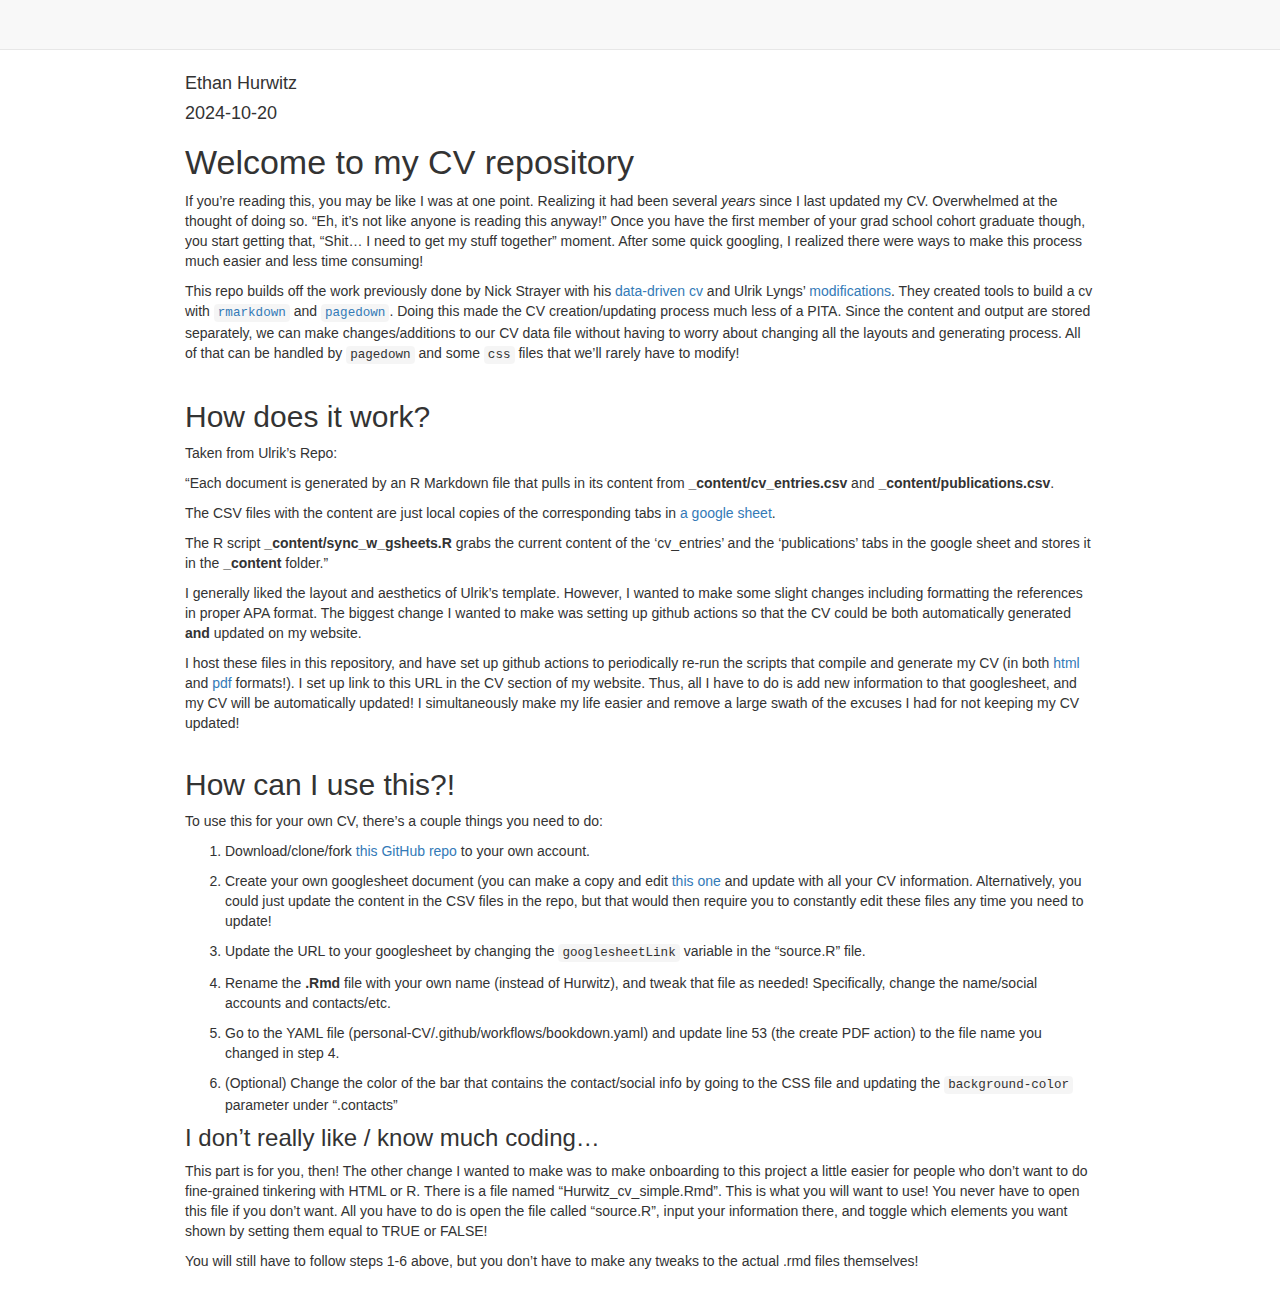
<file: index.html>
<!DOCTYPE html>

<html>

<head>

<meta charset="utf-8" />
<meta name="generator" content="pandoc" />
<meta http-equiv="X-UA-Compatible" content="IE=EDGE" />


<meta name="author" content="Ethan Hurwitz" />

<meta name="date" content="2024-10-20" />

<title>Ethan Hurwitz CV</title>

<script src="site_libs/header-attrs-2.28/header-attrs.js"></script>
<script src="site_libs/jquery-3.6.0/jquery-3.6.0.min.js"></script>
<meta name="viewport" content="width=device-width, initial-scale=1" />
<link href="site_libs/bootstrap-3.3.5/css/bootstrap.min.css" rel="stylesheet" />
<script src="site_libs/bootstrap-3.3.5/js/bootstrap.min.js"></script>
<script src="site_libs/bootstrap-3.3.5/shim/html5shiv.min.js"></script>
<script src="site_libs/bootstrap-3.3.5/shim/respond.min.js"></script>
<style>h1 {font-size: 34px;}
       h1.title {font-size: 38px;}
       h2 {font-size: 30px;}
       h3 {font-size: 24px;}
       h4 {font-size: 18px;}
       h5 {font-size: 16px;}
       h6 {font-size: 12px;}
       code {color: inherit; background-color: rgba(0, 0, 0, 0.04);}
       pre:not([class]) { background-color: white }</style>
<script src="site_libs/navigation-1.1/tabsets.js"></script>
<link href="site_libs/highlightjs-9.12.0/default.css" rel="stylesheet" />
<script src="site_libs/highlightjs-9.12.0/highlight.js"></script>

<style type="text/css">
  code{white-space: pre-wrap;}
  span.smallcaps{font-variant: small-caps;}
  span.underline{text-decoration: underline;}
  div.column{display: inline-block; vertical-align: top; width: 50%;}
  div.hanging-indent{margin-left: 1.5em; text-indent: -1.5em;}
  ul.task-list{list-style: none;}
    </style>

<style type="text/css">code{white-space: pre;}</style>
<script type="text/javascript">
if (window.hljs) {
  hljs.configure({languages: []});
  hljs.initHighlightingOnLoad();
  if (document.readyState && document.readyState === "complete") {
    window.setTimeout(function() { hljs.initHighlighting(); }, 0);
  }
}
</script>






<link rel="stylesheet" href="css/pagedown_cv_styles.css" type="text/css" />



<style type = "text/css">
.main-container {
  max-width: 940px;
  margin-left: auto;
  margin-right: auto;
}
img {
  max-width:100%;
}
.tabbed-pane {
  padding-top: 12px;
}
.html-widget {
  margin-bottom: 20px;
}
button.code-folding-btn:focus {
  outline: none;
}
summary {
  display: list-item;
}
details > summary > p:only-child {
  display: inline;
}
pre code {
  padding: 0;
}
</style>


<style type="text/css">
.dropdown-submenu {
  position: relative;
}
.dropdown-submenu>.dropdown-menu {
  top: 0;
  left: 100%;
  margin-top: -6px;
  margin-left: -1px;
  border-radius: 0 6px 6px 6px;
}
.dropdown-submenu:hover>.dropdown-menu {
  display: block;
}
.dropdown-submenu>a:after {
  display: block;
  content: " ";
  float: right;
  width: 0;
  height: 0;
  border-color: transparent;
  border-style: solid;
  border-width: 5px 0 5px 5px;
  border-left-color: #cccccc;
  margin-top: 5px;
  margin-right: -10px;
}
.dropdown-submenu:hover>a:after {
  border-left-color: #adb5bd;
}
.dropdown-submenu.pull-left {
  float: none;
}
.dropdown-submenu.pull-left>.dropdown-menu {
  left: -100%;
  margin-left: 10px;
  border-radius: 6px 0 6px 6px;
}
</style>

<script type="text/javascript">
// manage active state of menu based on current page
$(document).ready(function () {
  // active menu anchor
  href = window.location.pathname
  href = href.substr(href.lastIndexOf('/') + 1)
  if (href === "")
    href = "index.html";
  var menuAnchor = $('a[href="' + href + '"]');

  // mark the anchor link active (and if it's in a dropdown, also mark that active)
  var dropdown = menuAnchor.closest('li.dropdown');
  if (window.bootstrap) { // Bootstrap 4+
    menuAnchor.addClass('active');
    dropdown.find('> .dropdown-toggle').addClass('active');
  } else { // Bootstrap 3
    menuAnchor.parent().addClass('active');
    dropdown.addClass('active');
  }

  // Navbar adjustments
  var navHeight = $(".navbar").first().height() + 15;
  var style = document.createElement('style');
  var pt = "padding-top: " + navHeight + "px; ";
  var mt = "margin-top: -" + navHeight + "px; ";
  var css = "";
  // offset scroll position for anchor links (for fixed navbar)
  for (var i = 1; i <= 6; i++) {
    css += ".section h" + i + "{ " + pt + mt + "}\n";
  }
  style.innerHTML = "body {" + pt + "padding-bottom: 40px; }\n" + css;
  document.head.appendChild(style);
});
</script>

<!-- tabsets -->

<style type="text/css">
.tabset-dropdown > .nav-tabs {
  display: inline-table;
  max-height: 500px;
  min-height: 44px;
  overflow-y: auto;
  border: 1px solid #ddd;
  border-radius: 4px;
}

.tabset-dropdown > .nav-tabs > li.active:before, .tabset-dropdown > .nav-tabs.nav-tabs-open:before {
  content: "\e259";
  font-family: 'Glyphicons Halflings';
  display: inline-block;
  padding: 10px;
  border-right: 1px solid #ddd;
}

.tabset-dropdown > .nav-tabs.nav-tabs-open > li.active:before {
  content: "\e258";
  font-family: 'Glyphicons Halflings';
  border: none;
}

.tabset-dropdown > .nav-tabs > li.active {
  display: block;
}

.tabset-dropdown > .nav-tabs > li > a,
.tabset-dropdown > .nav-tabs > li > a:focus,
.tabset-dropdown > .nav-tabs > li > a:hover {
  border: none;
  display: inline-block;
  border-radius: 4px;
  background-color: transparent;
}

.tabset-dropdown > .nav-tabs.nav-tabs-open > li {
  display: block;
  float: none;
}

.tabset-dropdown > .nav-tabs > li {
  display: none;
}
</style>

<!-- code folding -->




</head>

<body>


<div class="container-fluid main-container">




<div class="navbar navbar-default  navbar-fixed-top" role="navigation">
  <div class="container">
    <div class="navbar-header">
      <button type="button" class="navbar-toggle collapsed" data-toggle="collapse" data-bs-toggle="collapse" data-target="#navbar" data-bs-target="#navbar">
        <span class="icon-bar"></span>
        <span class="icon-bar"></span>
        <span class="icon-bar"></span>
      </button>
      <a class="navbar-brand" href="index.html">Ethan Hurwitz</a>
    </div>
    <div id="navbar" class="navbar-collapse collapse">
      <ul class="nav navbar-nav">
        
      </ul>
      <ul class="nav navbar-nav navbar-right">
        <li>
  <a href="https://ethanhurwitz.com">Home</a>
</li>
      </ul>
    </div><!--/.nav-collapse -->
  </div><!--/.container -->
</div><!--/.navbar -->

<div id="header">



<h1 class="title toc-ignore">Ethan Hurwitz CV</h1>
<h4 class="author">Ethan Hurwitz</h4>
<h4 class="date">2024-10-20</h4>

</div>


<div id="welcome-to-my-cv-repository" class="section level1">
<h1>Welcome to my CV repository</h1>
<p>If you’re reading this, you may be like I was at one point. Realizing
it had been several <em>years</em> since I last updated my CV.
Overwhelmed at the thought of doing so. “Eh, it’s not like anyone is
reading this anyway!” Once you have the first member of your grad school
cohort graduate though, you start getting that, “Shit… I need to get my
stuff together” moment. After some quick googling, I realized there were
ways to make this process much easier and less time consuming!</p>
<p>This repo builds off the work previously done by Nick Strayer with
his <a href="http://nickstrayer.me/datadrivencv/">data-driven cv</a> and
Ulrik Lyngs’ <a
href="https://github.com/ulyngs/pagedown-cv/">modifications</a>. They
created tools to build a cv with <a
href="https://rmarkdown.rstudio.com"><code>rmarkdown</code></a> and <a
href="https://github.com/rstudio/pagedown"><code>pagedown</code></a>.
Doing this made the CV creation/updating process much less of a PITA.
Since the content and output are stored separately, we can make
changes/additions to our CV data file without having to worry about
changing all the layouts and generating process. All of that can be
handled by <code>pagedown</code> and some <code>css</code> files that
we’ll rarely have to modify!</p>
<div id="how-does-it-work" class="section level2">
<h2>How does it work?</h2>
<p>Taken from Ulrik’s Repo:</p>
<p>“Each document is generated by an R Markdown file that pulls in its
content from <strong>_content/cv_entries.csv</strong> and
<strong>_content/publications.csv</strong>.</p>
<p>The CSV files with the content are just local copies of the
corresponding tabs in <a
href="https://docs.google.com/spreadsheets/d/1-ArqgmImgbQhoZYYunBLxQlk9dO5bVUIcjKfZl-czdE/edit?usp=sharing">a
google sheet</a>.</p>
<p>The R script <strong>_content/sync_w_gsheets.R</strong> grabs the
current content of the ‘cv_entries’ and the ‘publications’ tabs in the
google sheet and stores it in the <strong>_content</strong> folder.”</p>
<p>I generally liked the layout and aesthetics of Ulrik’s template.
However, I wanted to make some slight changes including formatting the
references in proper APA format. The biggest change I wanted to make was
setting up github actions so that the CV could be both automatically
generated <strong>and</strong> updated on my website.</p>
<p>I host these files in this repository, and have set up github actions
to periodically re-run the scripts that compile and generate my CV (in
both <a href="Hurwitz_cv.html">html</a> and <a
href="Hurwitz_cv.pdf">pdf</a> formats!). I set up link to this URL in
the CV section of my website. Thus, all I have to do is add new
information to that googlesheet, and my CV will be automatically
updated! I simultaneously make my life easier and remove a large swath
of the excuses I had for not keeping my CV updated!</p>
</div>
<div id="how-can-i-use-this" class="section level2">
<h2>How can I use this?!</h2>
<p>To use this for your own CV, there’s a couple things you need to
do:</p>
<ol style="list-style-type: decimal">
<li><p>Download/clone/fork <a
href="https://github.com/ethanhurwitz/personal-CV">this GitHub repo</a>
to your own account.</p></li>
<li><p>Create your own googlesheet document (you can make a copy and
edit <a
href="https://docs.google.com/spreadsheets/d/1PRMlBqND_czYsTtJjgCejQsq6IeDa2T_nV8UkqlQfrw/edit?usp=sharing">this
one</a> and update with all your CV information. Alternatively, you
could just update the content in the CSV files in the repo, but that
would then require you to constantly edit these files any time you need
to update!</p></li>
<li><p>Update the URL to your googlesheet by changing the
<code>googlesheetLink</code> variable in the “source.R” file.</p></li>
<li><p>Rename the <strong>.Rmd</strong> file with your own name (instead
of Hurwitz), and tweak that file as needed! Specifically, change the
name/social accounts and contacts/etc.</p></li>
<li><p>Go to the YAML file (personal-CV/.github/workflows/bookdown.yaml)
and update line 53 (the create PDF action) to the file name you changed
in step 4.</p></li>
<li><p>(Optional) Change the color of the bar that contains the
contact/social info by going to the CSS file and updating the
<code>background-color</code> parameter under “.contacts”</p></li>
</ol>
<div id="i-dont-really-like-know-much-coding" class="section level3">
<h3>I don’t really like / know much coding…</h3>
<p>This part is for you, then! The other change I wanted to make was to
make onboarding to this project a little easier for people who don’t
want to do fine-grained tinkering with HTML or R. There is a file named
“Hurwitz_cv_simple.Rmd”. This is what you will want to use! You never
have to open this file if you don’t want. All you have to do is open the
file called “source.R”, input your information there, and toggle which
elements you want shown by setting them equal to TRUE or FALSE!</p>
<p>You will still have to follow steps 1-6 above, but you don’t have to
make any tweaks to the actual .rmd files themselves!</p>
</div>
</div>
</div>




</div>

<script>

// add bootstrap table styles to pandoc tables
function bootstrapStylePandocTables() {
  $('tr.odd').parent('tbody').parent('table').addClass('table table-condensed');
}
$(document).ready(function () {
  bootstrapStylePandocTables();
});


</script>

<!-- tabsets -->

<script>
$(document).ready(function () {
  window.buildTabsets("TOC");
});

$(document).ready(function () {
  $('.tabset-dropdown > .nav-tabs > li').click(function () {
    $(this).parent().toggleClass('nav-tabs-open');
  });
});
</script>

<!-- code folding -->


<!-- dynamically load mathjax for compatibility with self-contained -->
<script>
  (function () {
    var script = document.createElement("script");
    script.type = "text/javascript";
    script.src  = "https://mathjax.rstudio.com/latest/MathJax.js?config=TeX-AMS-MML_HTMLorMML";
    document.getElementsByTagName("head")[0].appendChild(script);
  })();
</script>

</body>
</html>
</file>
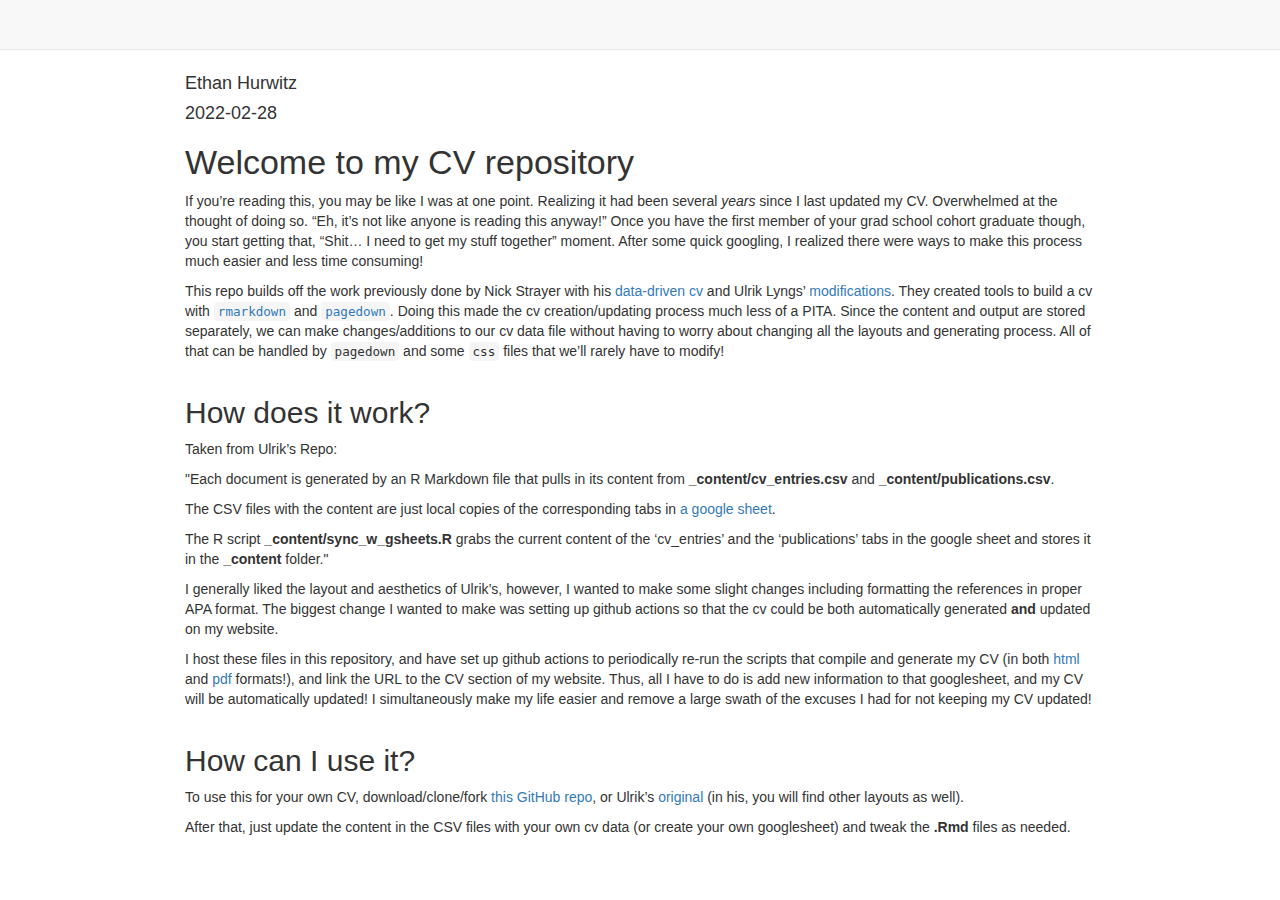
<file: docs/index.html>
<!DOCTYPE html>

<html>

<head>

<meta charset="utf-8" />
<meta name="generator" content="pandoc" />
<meta http-equiv="X-UA-Compatible" content="IE=EDGE" />


<meta name="author" content="Ethan Hurwitz" />

<meta name="date" content="2022-02-28" />

<title>Ethan Hurwitz CV</title>

<script src="site_libs/header-attrs-2.11/header-attrs.js"></script>
<script src="site_libs/jquery-3.6.0/jquery-3.6.0.min.js"></script>
<meta name="viewport" content="width=device-width, initial-scale=1" />
<link href="site_libs/bootstrap-3.3.5/css/bootstrap.min.css" rel="stylesheet" />
<script src="site_libs/bootstrap-3.3.5/js/bootstrap.min.js"></script>
<script src="site_libs/bootstrap-3.3.5/shim/html5shiv.min.js"></script>
<script src="site_libs/bootstrap-3.3.5/shim/respond.min.js"></script>
<style>h1 {font-size: 34px;}
       h1.title {font-size: 38px;}
       h2 {font-size: 30px;}
       h3 {font-size: 24px;}
       h4 {font-size: 18px;}
       h5 {font-size: 16px;}
       h6 {font-size: 12px;}
       code {color: inherit; background-color: rgba(0, 0, 0, 0.04);}
       pre:not([class]) { background-color: white }</style>
<script src="site_libs/navigation-1.1/tabsets.js"></script>
<link href="site_libs/highlightjs-9.12.0/default.css" rel="stylesheet" />
<script src="site_libs/highlightjs-9.12.0/highlight.js"></script>

<style type="text/css">
  code{white-space: pre-wrap;}
  span.smallcaps{font-variant: small-caps;}
  span.underline{text-decoration: underline;}
  div.column{display: inline-block; vertical-align: top; width: 50%;}
  div.hanging-indent{margin-left: 1.5em; text-indent: -1.5em;}
  ul.task-list{list-style: none;}
    </style>

<style type="text/css">code{white-space: pre;}</style>
<script type="text/javascript">
if (window.hljs) {
  hljs.configure({languages: []});
  hljs.initHighlightingOnLoad();
  if (document.readyState && document.readyState === "complete") {
    window.setTimeout(function() { hljs.initHighlighting(); }, 0);
  }
}
</script>





<link rel="stylesheet" href="css/pagedown_cv_styles.css" type="text/css" />



<style type = "text/css">
.main-container {
  max-width: 940px;
  margin-left: auto;
  margin-right: auto;
}
img {
  max-width:100%;
}
.tabbed-pane {
  padding-top: 12px;
}
.html-widget {
  margin-bottom: 20px;
}
button.code-folding-btn:focus {
  outline: none;
}
summary {
  display: list-item;
}
pre code {
  padding: 0;
}
</style>


<style type="text/css">
.dropdown-submenu {
  position: relative;
}
.dropdown-submenu>.dropdown-menu {
  top: 0;
  left: 100%;
  margin-top: -6px;
  margin-left: -1px;
  border-radius: 0 6px 6px 6px;
}
.dropdown-submenu:hover>.dropdown-menu {
  display: block;
}
.dropdown-submenu>a:after {
  display: block;
  content: " ";
  float: right;
  width: 0;
  height: 0;
  border-color: transparent;
  border-style: solid;
  border-width: 5px 0 5px 5px;
  border-left-color: #cccccc;
  margin-top: 5px;
  margin-right: -10px;
}
.dropdown-submenu:hover>a:after {
  border-left-color: #adb5bd;
}
.dropdown-submenu.pull-left {
  float: none;
}
.dropdown-submenu.pull-left>.dropdown-menu {
  left: -100%;
  margin-left: 10px;
  border-radius: 6px 0 6px 6px;
}
</style>

<script type="text/javascript">
// manage active state of menu based on current page
$(document).ready(function () {
  // active menu anchor
  href = window.location.pathname
  href = href.substr(href.lastIndexOf('/') + 1)
  if (href === "")
    href = "index.html";
  var menuAnchor = $('a[href="' + href + '"]');

  // mark it active
  menuAnchor.tab('show');

  // if it's got a parent navbar menu mark it active as well
  menuAnchor.closest('li.dropdown').addClass('active');

  // Navbar adjustments
  var navHeight = $(".navbar").first().height() + 15;
  var style = document.createElement('style');
  var pt = "padding-top: " + navHeight + "px; ";
  var mt = "margin-top: -" + navHeight + "px; ";
  var css = "";
  // offset scroll position for anchor links (for fixed navbar)
  for (var i = 1; i <= 6; i++) {
    css += ".section h" + i + "{ " + pt + mt + "}\n";
  }
  style.innerHTML = "body {" + pt + "padding-bottom: 40px; }\n" + css;
  document.head.appendChild(style);
});
</script>

<!-- tabsets -->

<style type="text/css">
.tabset-dropdown > .nav-tabs {
  display: inline-table;
  max-height: 500px;
  min-height: 44px;
  overflow-y: auto;
  border: 1px solid #ddd;
  border-radius: 4px;
}

.tabset-dropdown > .nav-tabs > li.active:before {
  content: "";
  font-family: 'Glyphicons Halflings';
  display: inline-block;
  padding: 10px;
  border-right: 1px solid #ddd;
}

.tabset-dropdown > .nav-tabs.nav-tabs-open > li.active:before {
  content: "&#xe258;";
  border: none;
}

.tabset-dropdown > .nav-tabs.nav-tabs-open:before {
  content: "";
  font-family: 'Glyphicons Halflings';
  display: inline-block;
  padding: 10px;
  border-right: 1px solid #ddd;
}

.tabset-dropdown > .nav-tabs > li.active {
  display: block;
}

.tabset-dropdown > .nav-tabs > li > a,
.tabset-dropdown > .nav-tabs > li > a:focus,
.tabset-dropdown > .nav-tabs > li > a:hover {
  border: none;
  display: inline-block;
  border-radius: 4px;
  background-color: transparent;
}

.tabset-dropdown > .nav-tabs.nav-tabs-open > li {
  display: block;
  float: none;
}

.tabset-dropdown > .nav-tabs > li {
  display: none;
}
</style>

<!-- code folding -->




</head>

<body>


<div class="container-fluid main-container">




<div class="navbar navbar-default  navbar-fixed-top" role="navigation">
  <div class="container">
    <div class="navbar-header">
      <button type="button" class="navbar-toggle collapsed" data-toggle="collapse" data-target="#navbar">
        <span class="icon-bar"></span>
        <span class="icon-bar"></span>
        <span class="icon-bar"></span>
      </button>
      <a class="navbar-brand" href="index.html">Ethan Hurwitz</a>
    </div>
    <div id="navbar" class="navbar-collapse collapse">
      <ul class="nav navbar-nav">
        
      </ul>
      <ul class="nav navbar-nav navbar-right">
        <li>
  <a href="https://ethanhurwitz.com">Home</a>
</li>
      </ul>
    </div><!--/.nav-collapse -->
  </div><!--/.container -->
</div><!--/.navbar -->

<div id="header">



<h1 class="title toc-ignore">Ethan Hurwitz CV</h1>
<h4 class="author">Ethan Hurwitz</h4>
<h4 class="date">2022-02-28</h4>

</div>


<div id="welcome-to-my-cv-repository" class="section level1">
<h1>Welcome to my CV repository</h1>
<p>If you’re reading this, you may be like I was at one point. Realizing it had been several <em>years</em> since I last updated my CV. Overwhelmed at the thought of doing so. “Eh, it’s not like anyone is reading this anyway!” Once you have the first member of your grad school cohort graduate though, you start getting that, “Shit… I need to get my stuff together” moment. After some quick googling, I realized there were ways to make this process much easier and less time consuming!</p>
<p>This repo builds off the work previously done by Nick Strayer with his <a href="http://nickstrayer.me/datadrivencv/">data-driven cv</a> and Ulrik Lyngs’ <a href="https://github.com/ulyngs/pagedown-cv/">modifications</a>. They created tools to build a cv with <a href="https://rmarkdown.rstudio.com"><code>rmarkdown</code></a> and <a href="https://github.com/rstudio/pagedown"><code>pagedown</code></a>. Doing this made the cv creation/updating process much less of a PITA. Since the content and output are stored separately, we can make changes/additions to our cv data file without having to worry about changing all the layouts and generating process. All of that can be handled by <code>pagedown</code> and some <code>css</code> files that we’ll rarely have to modify!</p>
<div id="how-does-it-work" class="section level2">
<h2>How does it work?</h2>
<p>Taken from Ulrik’s Repo:</p>
<p>"Each document is generated by an R Markdown file that pulls in its content from <strong>_content/cv_entries.csv</strong> and <strong>_content/publications.csv</strong>.</p>
<p>The CSV files with the content are just local copies of the corresponding tabs in <a href="https://docs.google.com/spreadsheets/d/1-ArqgmImgbQhoZYYunBLxQlk9dO5bVUIcjKfZl-czdE/edit?usp=sharing">a google sheet</a>.</p>
<p>The R script <strong>_content/sync_w_gsheets.R</strong> grabs the current content of the ‘cv_entries’ and the ‘publications’ tabs in the google sheet and stores it in the <strong>_content</strong> folder."</p>
<p>I generally liked the layout and aesthetics of Ulrik’s, however, I wanted to make some slight changes including formatting the references in proper APA format. The biggest change I wanted to make was setting up github actions so that the cv could be both automatically generated <strong>and</strong> updated on my website.</p>
<p>I host these files in this repository, and have set up github actions to periodically re-run the scripts that compile and generate my CV (in both <a href="Hurwitz_cv.html">html</a> and <a href="Hurwitz_cv.pdf">pdf</a> formats!), and link the URL to the CV section of my website. Thus, all I have to do is add new information to that googlesheet, and my CV will be automatically updated! I simultaneously make my life easier and remove a large swath of the excuses I had for not keeping my CV updated!</p>
</div>
<div id="how-can-i-use-it" class="section level2">
<h2>How can I use it?</h2>
<p>To use this for your own CV, download/clone/fork <a href="https://github.com/ethanhurwitz/personal-CV">this GitHub repo</a>, or Ulrik’s <a href="https://github.com/ulyngs/pagedown-cv/">original</a> (in his, you will find other layouts as well).</p>
<p>After that, just update the content in the CSV files with your own cv data (or create your own googlesheet) and tweak the <strong>.Rmd</strong> files as needed.</p>
</div>
</div>




</div>

<script>

// add bootstrap table styles to pandoc tables
function bootstrapStylePandocTables() {
  $('tr.odd').parent('tbody').parent('table').addClass('table table-condensed');
}
$(document).ready(function () {
  bootstrapStylePandocTables();
});


</script>

<!-- tabsets -->

<script>
$(document).ready(function () {
  window.buildTabsets("TOC");
});

$(document).ready(function () {
  $('.tabset-dropdown > .nav-tabs > li').click(function () {
    $(this).parent().toggleClass('nav-tabs-open');
  });
});
</script>

<!-- code folding -->


<!-- dynamically load mathjax for compatibility with self-contained -->
<script>
  (function () {
    var script = document.createElement("script");
    script.type = "text/javascript";
    script.src  = "https://mathjax.rstudio.com/latest/MathJax.js?config=TeX-AMS-MML_HTMLorMML";
    document.getElementsByTagName("head")[0].appendChild(script);
  })();
</script>

</body>
</html>
</file>
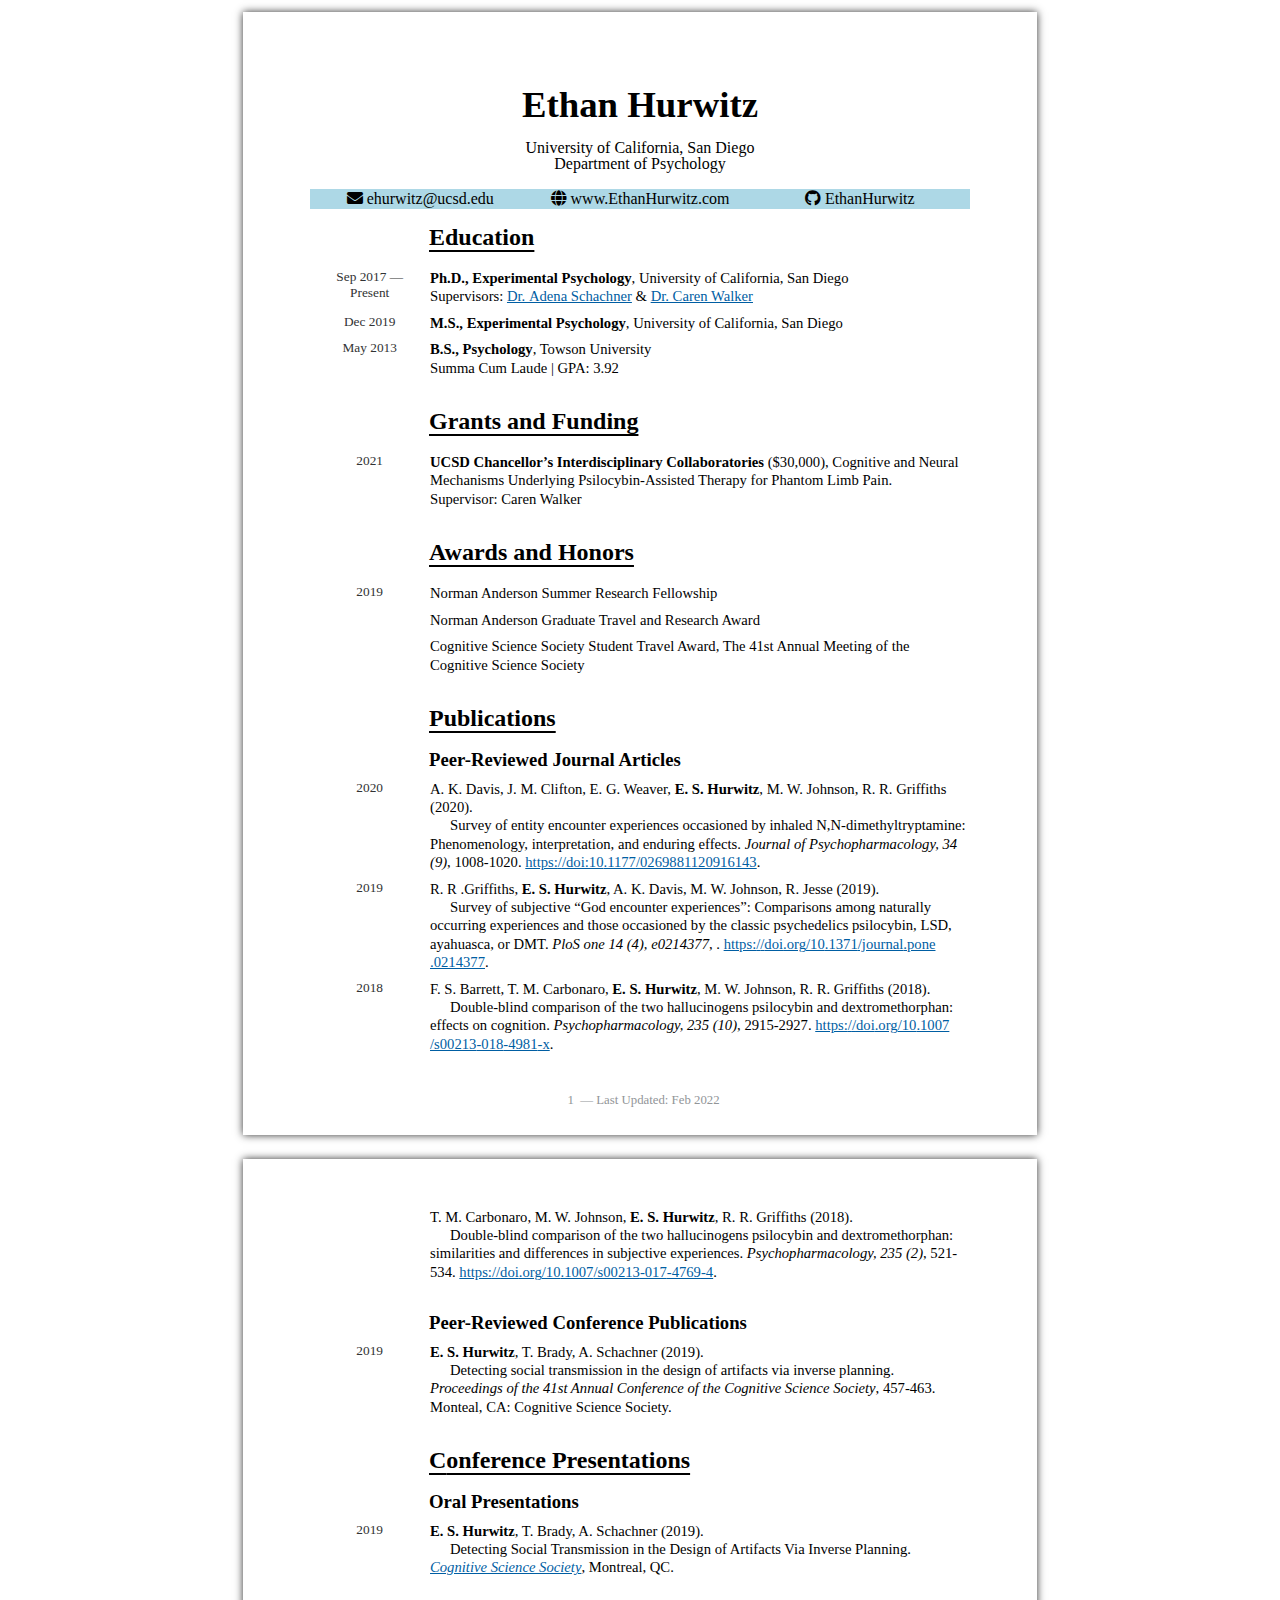
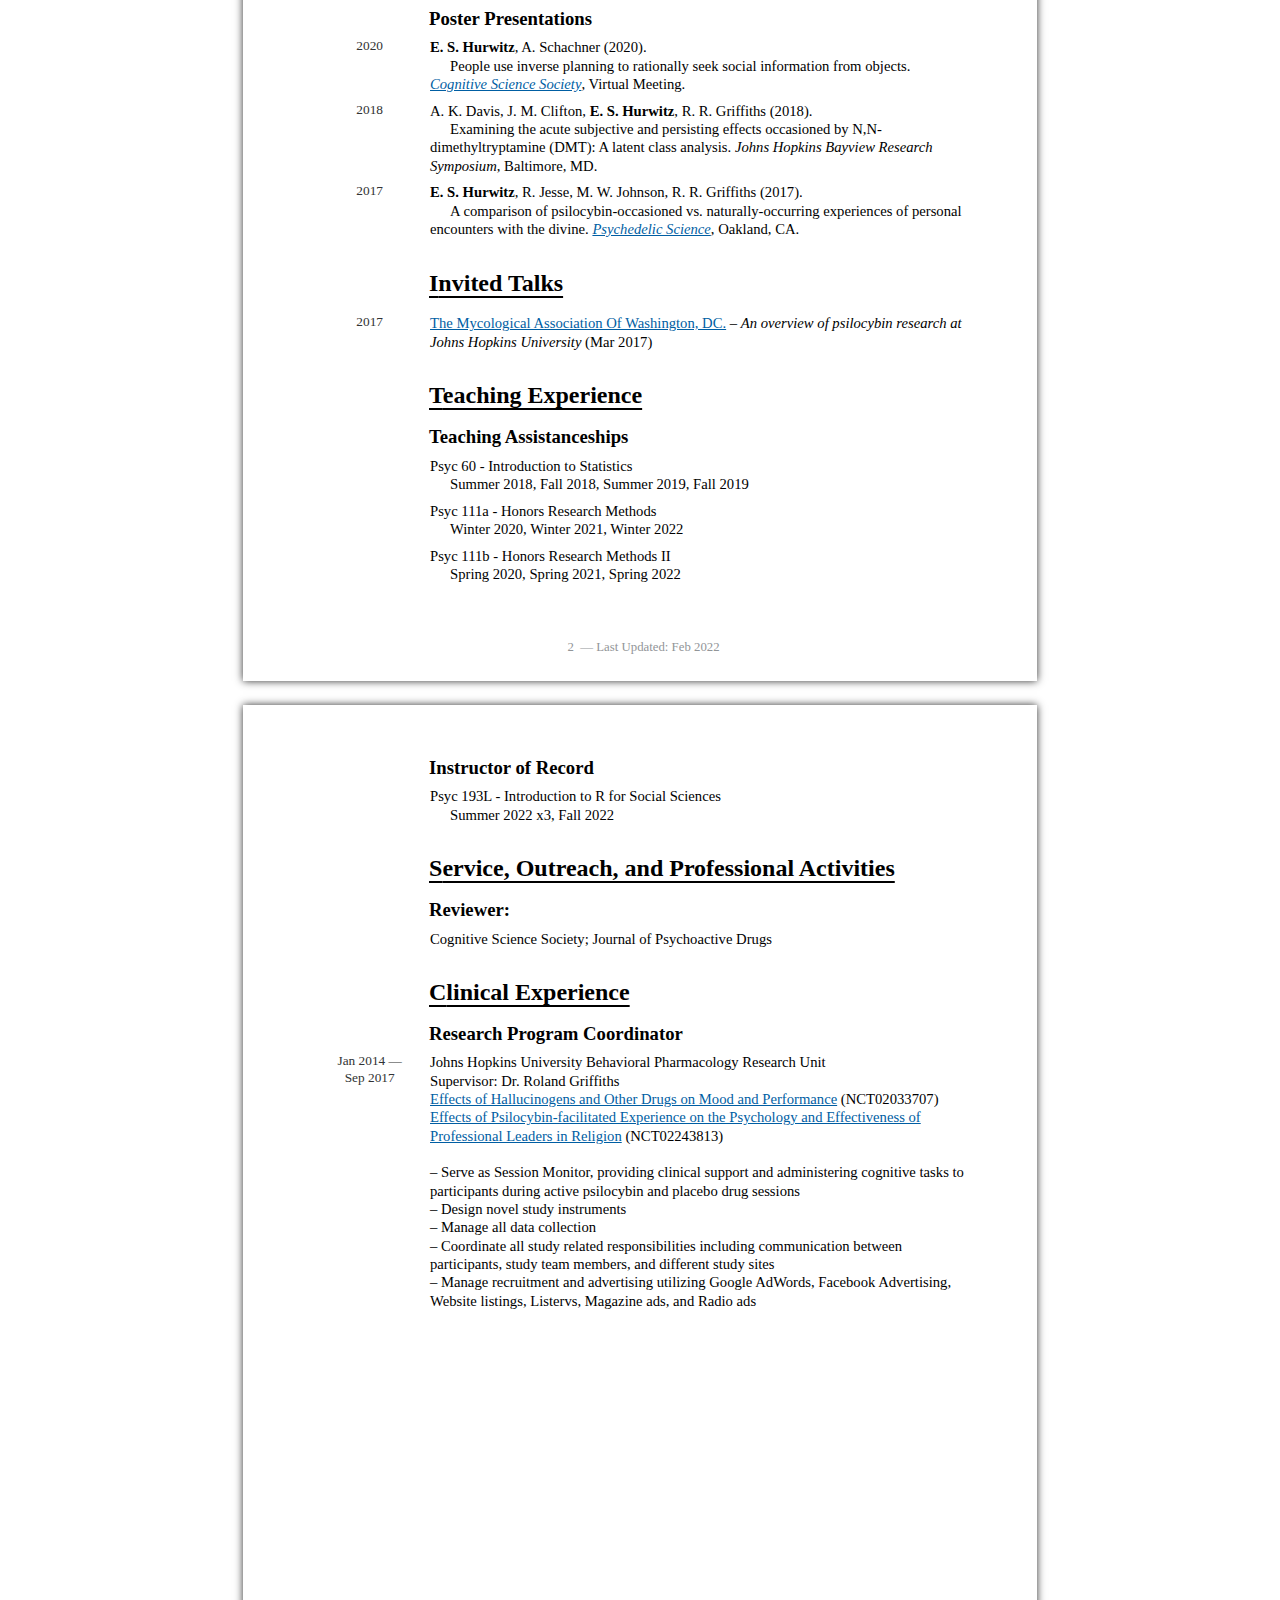
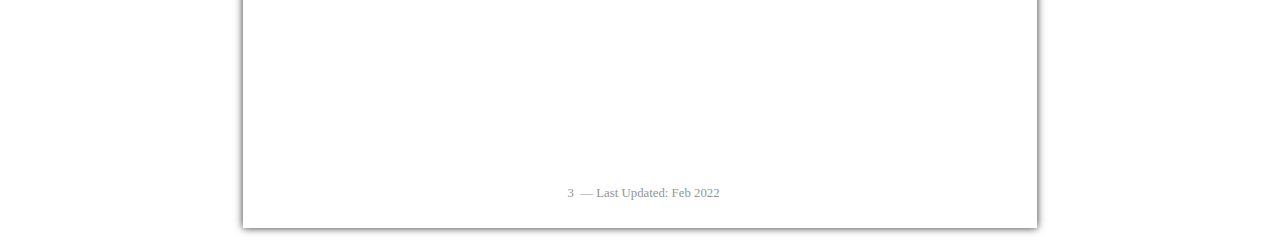
<file: docs/Hurwitz_cv.html>
<!DOCTYPE html>

<html xmlns="http://www.w3.org/1999/xhtml">

<head>

<meta charset="utf-8">
<meta http-equiv="Content-Type" content="text/html; charset=utf-8" />
<meta name="generator" content="pandoc" />
<meta name="viewport" content="width=device-width">
<meta property="og:title" content="Ethan Hurwitz CV" />






<meta name="description" content="Ethan Hurwitz CV">

<script id="pandoc-meta" type="application/json">
{"newpage_html_class":"page-break-after","links-to-footnotes":false,"output":{"pagedown::html_paged":{"css":["css/one-column-paged-academic.css","css/academicons.min.css","css/css/all.css"],"number_sections":false}},"knit":"pagedown::chrome_print","title":"Ethan Hurwitz CV"}
</script>

<title>Ethan Hurwitz CV</title>


<script src="site_libs/header-attrs-2.11/header-attrs.js"></script>
<script src="site_libs/paged-0.16/js/config.js"></script>
<script src="site_libs/paged-0.16/js/paged.js"></script>
<script src="site_libs/paged-0.16/js/hooks.js"></script>




<link rel="stylesheet" href="css/one-column-paged-academic.css" type="text/css" />
<link rel="stylesheet" href="css/academicons.min.css" type="text/css" />
<link rel="stylesheet" href="css/css/all.css" type="text/css" />

</head>

<body>

<div class="running-h1-title"></div>

<div class="running-h2-title"></div>



<div class="front-page">
<div id="header" class="title-page">
<h1 class="title">Ethan Hurwitz CV</h1>
</div>
</div>

<div class="front-matter-container">
</div>

<div class="main">
<!-- ::: {.title} -->
<h1 class="title2">
Ethan Hurwitz
</h1>
<!-- ::: -->
<div class="subtitle">
University of California, San Diego<br>
Department of Psychology
</div>
<p><br></p>
<table class="contacts">
<tr class="contacts2">
<td>
<i class="fa fa-envelope"></i> ehurwitz@ucsd.edu
</td>
<td>
<i class="fas fa-globe"></i> www.EthanHurwitz.com
</td>
<td>
<i class="fab fa-github"></i> EthanHurwitz
</td>
<!-- <td><i class="ai ai-osf"></i> OSF: phyeb</td> -->
<!-- <td><a href="https://scholar.google.com/citations?user=hciXZQQAAAAJ"><i class="ai ai-google-scholar ai-lg"></i> Scholar</a></td> -->
</tr>
</table>
<div class="cv-entries">
<div id="education" class="section level2">
<h2>Education</h2>
<table>
<colgroup>
<col width="7%" />
<col width="92%" />
</colgroup>
<thead>
<tr class="header">
<th align="left">dateFormatted</th>
<th align="left">what</th>
</tr>
</thead>
<tbody>
<tr class="odd">
<td align="left">Sep 2017 —<br> Present</td>
<td align="left"><span class="cv-entry-title"><b>Ph.D., Experimental Psychology</b></span>, University of California, San Diego<br>Supervisors: <a href="https://psychology.ucsd.edu/people/profiles/aschachner.html">Dr. Adena Schachner</a> &amp; <a href="https://psychology.ucsd.edu/people/profiles/cwalker.html">Dr. Caren Walker</a><br><span class="thesis-title"></span></td>
</tr>
<tr class="even">
<td align="left">Dec 2019</td>
<td align="left"><span class="cv-entry-title"><b>M.S., Experimental Psychology</b></span>, University of California, San Diego<br><span class="thesis-title"></span></td>
</tr>
<tr class="odd">
<td align="left">May 2013</td>
<td align="left"><span class="cv-entry-title"><b>B.S., Psychology</b></span>, Towson University<br>Summa Cum Laude | GPA: 3.92<br><span class="thesis-title"></span></td>
</tr>
</tbody>
</table>
</div>
<div id="grants-and-funding" class="section level2">
<h2>Grants and Funding</h2>
<table>
<colgroup>
<col width="2%" />
<col width="97%" />
</colgroup>
<thead>
<tr class="header">
<th align="right">year</th>
<th align="left">what</th>
</tr>
</thead>
<tbody>
<tr class="odd">
<td align="right">2021</td>
<td align="left"><span class="cv-entry-title"><b>UCSD Chancellor’s Interdisciplinary Collaboratories</b></span> ($30,000), Cognitive and Neural Mechanisms Underlying Psilocybin-Assisted Therapy for Phantom Limb Pain.<br>Supervisor: Caren Walker</td>
</tr>
</tbody>
</table>
</div>
<div id="awards-and-honors" class="section level2">
<h2>Awards and Honors</h2>
<table>
<colgroup>
<col width="3%" />
<col width="96%" />
</colgroup>
<thead>
<tr class="header">
<th align="left">year</th>
<th align="left">what</th>
</tr>
</thead>
<tbody>
<tr class="odd">
<td align="left">2019</td>
<td align="left"><span class="cv-entry-title">Norman Anderson Summer Research Fellowship</span></td>
</tr>
<tr class="even">
<td align="left"></td>
<td align="left"><span class="cv-entry-title">Norman Anderson Graduate Travel and Research Award</span></td>
</tr>
<tr class="odd">
<td align="left"></td>
<td align="left"><span class="cv-entry-title">Cognitive Science Society Student Travel Award</span>, The 41st Annual Meeting of the Cognitive Science Society</td>
</tr>
</tbody>
</table>
</div>
<div id="publications" class="section level2">
<h2>Publications</h2>
<!-- :::::: {.grid-container-publications} -->
<div id="peer-reviewed-journal-articles" class="section level3">
<h3>Peer-Reviewed Journal Articles</h3>
<table>
<colgroup>
<col width="0%" />
<col width="99%" />
</colgroup>
<thead>
<tr class="header">
<th align="left">year</th>
<th align="left">citation</th>
</tr>
</thead>
<tbody>
<tr class="odd">
<td align="left">2020</td>
<td align="left"><span class="publication-authors">A. K. Davis, J. M. Clifton, E. G. Weaver, <strong>E. S. Hurwitz</strong>, M. W. Johnson, R. R. Griffiths (2020).</span><br><span class="cv-entry-title" style="padding-left: 20px">Survey of entity encounter experiences occasioned by inhaled N,N-dimethyltryptamine: Phenomenology, interpretation, and enduring effects. </span><span class="publication-venue" style="font-style: italic;">Journal of Psychopharmacology, 34 (9)</span>, <span class="publication-venue">1008-1020. </span><span class="publication-doi"><a href="https://doi:10.1177/0269881120916143" class="uri">https://doi:10.1177/0269881120916143</a>. </span></td>
</tr>
<tr class="even">
<td align="left">2019</td>
<td align="left"><span class="publication-authors">R. R .Griffiths, <strong>E. S. Hurwitz</strong>, A. K. Davis, M. W. Johnson, R. Jesse (2019).</span><br><span class="cv-entry-title" style="padding-left: 20px">Survey of subjective “God encounter experiences”: Comparisons among naturally occurring experiences and those occasioned by the classic psychedelics psilocybin, LSD, ayahuasca, or DMT. </span><span class="publication-venue" style="font-style: italic;">PloS one 14 (4), e0214377</span>, <span class="publication-venue">. </span><span class="publication-doi"><a href="https://doi.org/10.1371/journal.pone.0214377" class="uri">https://doi.org/10.1371/journal.pone.0214377</a>. </span></td>
</tr>
<tr class="odd">
<td align="left">2018</td>
<td align="left"><span class="publication-authors">F. S. Barrett, T. M. Carbonaro, <strong>E. S. Hurwitz</strong>, M. W. Johnson, R. R. Griffiths (2018).</span><br><span class="cv-entry-title" style="padding-left: 20px">Double-blind comparison of the two hallucinogens psilocybin and dextromethorphan: effects on cognition. </span><span class="publication-venue" style="font-style: italic;">Psychopharmacology, 235 (10)</span>, <span class="publication-venue">2915-2927. </span><span class="publication-doi"><a href="https://doi.org/10.1007/s00213-018-4981-x" class="uri">https://doi.org/10.1007/s00213-018-4981-x</a>. </span></td>
</tr>
<tr class="even">
<td align="left"></td>
<td align="left"><span class="publication-authors">T. M. Carbonaro, M. W. Johnson, <strong>E. S. Hurwitz</strong>, R. R. Griffiths (2018).</span><br><span class="cv-entry-title" style="padding-left: 20px">Double-blind comparison of the two hallucinogens psilocybin and dextromethorphan: similarities and differences in subjective experiences. </span><span class="publication-venue" style="font-style: italic;">Psychopharmacology, 235 (2)</span>, <span class="publication-venue">521-534. </span><span class="publication-doi"><a href="https://doi.org/10.1007/s00213-017-4769-4" class="uri">https://doi.org/10.1007/s00213-017-4769-4</a>. </span></td>
</tr>
</tbody>
</table>
</div>
<div id="peer-reviewed-conference-publications" class="section level3">
<h3>Peer-Reviewed Conference Publications</h3>
<table>
<colgroup>
<col width="0%" />
<col width="99%" />
</colgroup>
<thead>
<tr class="header">
<th align="left">year</th>
<th align="left">citation</th>
</tr>
</thead>
<tbody>
<tr class="odd">
<td align="left">2019</td>
<td align="left"><span class="publication-authors"><strong>E. S. Hurwitz</strong>, T. Brady, A. Schachner (2019).</span><br><span class="cv-entry-title" style="padding-left: 20px">Detecting social transmission in the design of artifacts via inverse planning. </span><span class="publication-venue" style="font-style: italic;">Proceedings of the 41st Annual Conference of the Cognitive Science Society</span>, <span class="publication-venue">457-463. </span><span class="conference-venue">Monteal, CA: Cognitive Science Society. </span></td>
</tr>
</tbody>
</table>
<!-- <br class="pageBreak"> -->
<!--
<h3>Book chapters</h3>


|year |number |citation |
|:----|:------|:--------|

<h3>Extended abstracts and workshop papers <br><span class="review-note"></span></h3>


|year |number |citation |
|:----|:------|:--------|
-->
</div>
</div>
<div id="conference-presentations" class="section level2">
<h2>Conference Presentations</h2>
<div id="oral-presentations" class="section level3">
<h3>Oral Presentations</h3>
<table>
<colgroup>
<col width="1%" />
<col width="98%" />
</colgroup>
<thead>
<tr class="header">
<th align="left">year</th>
<th align="left">citation</th>
</tr>
</thead>
<tbody>
<tr class="odd">
<td align="left">2019</td>
<td align="left"><span class="publication-authors"><strong>E. S. Hurwitz</strong>, T. Brady, A. Schachner (2019).</span><br><span class="cv-entry-title" style="padding-left: 20px">Detecting Social Transmission in the Design of Artifacts Via Inverse Planning. </span><span class="publication-venue" style="font-style: italic;"><a href="https://cogsci.mindmodeling.org/2019/">Cognitive Science Society</a></span>, <span class="conference-venue">Montreal, QC. </span></td>
</tr>
</tbody>
</table>
</div>
<div id="poster-presentations" class="section level3">
<h3>Poster Presentations</h3>
<!--Decide how to organize this in the googlesheet and clean it up.-->
<table>
<colgroup>
<col width="1%" />
<col width="99%" />
</colgroup>
<thead>
<tr class="header">
<th align="left">year</th>
<th align="left">citation</th>
</tr>
</thead>
<tbody>
<tr class="odd">
<td align="left">2020</td>
<td align="left"><span class="publication-authors"><strong>E. S. Hurwitz</strong>, A. Schachner (2020).</span><br><span class="cv-entry-title" style="padding-left: 20px">People use inverse planning to rationally seek social information from objects. </span><span class="publication-venue" style="font-style: italic;"><a href="https://cogsci.mindmodeling.org/2020/">Cognitive Science Society</a></span>, <span class="conference-venue">Virtual Meeting. </span></td>
</tr>
<tr class="even">
<td align="left">2018</td>
<td align="left"><span class="publication-authors">A. K. Davis, J. M. Clifton, <strong>E. S. Hurwitz</strong>, R. R. Griffiths (2018).</span><br><span class="cv-entry-title" style="padding-left: 20px">Examining the acute subjective and persisting effects occasioned by N,N-dimethyltryptamine (DMT): A latent class analysis. </span><span class="publication-venue" style="font-style: italic;">Johns Hopkins Bayview Research Symposium</span>, <span class="conference-venue">Baltimore, MD. </span></td>
</tr>
<tr class="odd">
<td align="left">2017</td>
<td align="left"><span class="publication-authors"><strong>E. S. Hurwitz</strong>, R. Jesse, M. W. Johnson, R. R. Griffiths (2017).</span><br><span class="cv-entry-title" style="padding-left: 20px">A comparison of psilocybin-occasioned vs. naturally-occurring experiences of personal encounters with the divine. </span><span class="publication-venue" style="font-style: italic;"><a href="https://2017.psychedelicscience.org/conference/poster-sessions">Psychedelic Science</a></span>, <span class="conference-venue">Oakland, CA. </span></td>
</tr>
</tbody>
</table>
</div>
</div>
<div id="invited-talks" class="section level2">
<h2>Invited Talks</h2>
<table>
<colgroup>
<col width="1%" />
<col width="98%" />
</colgroup>
<thead>
<tr class="header">
<th align="left">year</th>
<th align="left">citation</th>
</tr>
</thead>
<tbody>
<tr class="odd">
<td align="left">2017</td>
<td align="left"><span class="publication-venue"><a href="https://mawdc.org/">The Mycological Association Of Washington, DC.</a> – </span><span class="cv-entry-title" style="font-style: italic;">An overview of psilocybin research at Johns Hopkins University </span>(Mar 2017)</td>
</tr>
</tbody>
</table>
</div>
<div id="teaching-experience" class="section level2">
<h2>Teaching Experience</h2>
<div id="teaching-assistanceships" class="section level3">
<h3>Teaching Assistanceships</h3>
<table>
<colgroup>
<col width="2%" />
<col width="97%" />
</colgroup>
<thead>
<tr class="header">
<th align="left">year</th>
<th align="left">what</th>
</tr>
</thead>
<tbody>
<tr class="odd">
<td align="left"></td>
<td align="left"><span class="cv-entry-title">Psyc 60 - Introduction to Statistics</span><br><span class="items" style="padding-left: 20px">Summer 2018, Fall 2018, Summer 2019, Fall 2019 </span></td>
</tr>
<tr class="even">
<td align="left"></td>
<td align="left"><span class="cv-entry-title">Psyc 111a - Honors Research Methods</span><br><span class="items" style="padding-left: 20px">Winter 2020, Winter 2021, Winter 2022 </span></td>
</tr>
<tr class="odd">
<td align="left"></td>
<td align="left"><span class="cv-entry-title">Psyc 111b - Honors Research Methods II</span><br><span class="items" style="padding-left: 20px">Spring 2020, Spring 2021, Spring 2022 </span></td>
</tr>
</tbody>
</table>
</div>
<div id="instructor-of-record" class="section level3">
<h3>Instructor of Record</h3>
<table>
<colgroup>
<col width="2%" />
<col width="97%" />
</colgroup>
<thead>
<tr class="header">
<th align="left">year</th>
<th align="left">what</th>
</tr>
</thead>
<tbody>
<tr class="odd">
<td align="left"></td>
<td align="left"><span class="cv-entry-title">Psyc 193L - Introduction to R for Social Sciences</span><br><span class="items" style="padding-left: 20px">Summer 2022 x3, Fall 2022 </span></td>
</tr>
</tbody>
</table>
</div>
</div>
<div id="service-outreach-and-professional-activities" class="section level2">
<h2>Service, Outreach, and Professional Activities</h2>
<div id="reviewer" class="section level3">
<h3>Reviewer:</h3>
<table>
<thead>
<tr class="header">
<th align="left">year</th>
<th align="left">where</th>
</tr>
</thead>
<tbody>
<tr class="odd">
<td align="left"></td>
<td align="left"><span class="cv-entry-title">Cognitive Science Society; Journal of Psychoactive Drugs</span></td>
</tr>
</tbody>
</table>
<!-- ```{r} -->
<!-- cv_entries %>%  -->
<!--   filter(type == 'service') %>%  -->
<!--   mutate(where = if_else(!is.na(url), glue("[{where}]({url})"), where)) %>%  -->
<!--   mutate(what = glue("<span class='cv-entry-title'>{what}</span> {where}")) %>% -->
<!--   arrange(desc(date_end), desc(date)) %>%  -->
<!--   select(year, what) %>%  -->
<!--   kable() -->
<!-- ``` -->
<!-- <br class="pageBreak"> -->
</div>
</div>
<div id="clinical-experience" class="section level2">
<h2>Clinical Experience</h2>
<div id="research-program-coordinator" class="section level3">
<h3>Research Program Coordinator</h3>
<table>
<colgroup>
<col width="2%" />
<col width="97%" />
</colgroup>
<thead>
<tr class="header">
<th align="left">dateFormatted</th>
<th align="left">what</th>
</tr>
</thead>
<tbody>
<tr class="odd">
<td align="left">Jan 2014 —<br>Sep 2017</td>
<td align="left"><span class="cv-entry-title">Johns Hopkins University Behavioral Pharmacology Research Unit</span><br>Supervisor: Dr. Roland Griffiths<br><a href="https://clinicaltrials.gov/ct2/show/NCT02033707">Effects of Hallucinogens and Other Drugs on Mood and Performance</a> (NCT02033707)<br><a href="https://clinicaltrials.gov/ct2/show/NCT02243813">Effects of Psilocybin-facilitated Experience on the Psychology and Effectiveness of Professional Leaders in Religion</a> (NCT02243813)<br><br>– Serve as Session Monitor, providing clinical support and administering cognitive tasks to participants during active psilocybin and placebo drug sessions<br>– Design novel study instruments<br>– Manage all data collection<br>– Coordinate all study related responsibilities including communication between participants, study team members, and different study sites<br>– Manage recruitment and advertising utilizing Google AdWords, Facebook Advertising, Website listings, Listervs, Magazine ads, and Radio ads</td>
</tr>
</tbody>
</table>
<!-- close 'cv-entries' div -->
</div>
</div>
</div>
<!-- Below is a list of other code that could be used to generate different CV items. It may be useful to those who are more professionally developed than I -->
<!-- ## Publicly available research code & data -->
<!-- ```{r} -->
<!-- pubs_w_number <- publications %>%  -->
<!--   select(type, authors_full, date, title, materials) %>%  -->
<!--   mutate(inclusive_type = if_else(type == "workshop paper" | type == "extended abstract", "abstract", type)) %>%  -->
<!--   group_by(inclusive_type) %>%  -->
<!--   arrange(date) %>%  -->
<!--   mutate(number = row_number())#, -->
<!--          #number = case_when( -->
<!--            #inclusive_type == "conference paper" ~ glue("[C{number}]"), -->
<!--            #inclusive_type == "journal article" ~ glue("[J{number}]"), -->
<!--            #inclusive_type == "abstract" ~ glue("[A{number}]"), -->
<!--         #   TRUE ~ "" -->
<!--         # )) -->
<!-- public_code <- cv_entries %>%  -->
<!--   filter(type == 'open_research' & is.na(exclude)) %>%  -->
<!--   select(what, additional_info) %>%  -->
<!--   rename(title = additional_info) %>%  -->
<!--   left_join(pubs_w_number) -->
<!-- public_code %>%  -->
<!--   mutate(year = year(date)) %>%  -->
<!--   mutate(what = glue("<span class='cv-entry-title'>{what} {number}</span><br>",  -->
<!--                       "{authors_full}<br>", -->
<!--                       "{materials}")) %>%  -->
<!--   arrange(desc(date)) %>%  -->
<!--   select(year, what) %>%  -->
<!--   blank_year_when_repeated() %>%  -->
<!--   kable() -->
<!-- ``` -->
<!--- ### Podcasts {.three-split}

|year |number |what |
|:----|:------|:----|


| year|what |
|----:|:----|

<!-- 
### Discussion panels {.three-split}

|year |number |what |
|:----|:------|:----|

### Blog posts {.three-split}

|year |number |what |
|:----|:------|:----|
--->
<!-- <br class="pageBreak"> -->
<!--
## Professional development

| year|what |
|----:|:----|
-->
<!-- 
## Minor grants and funding

|year |what |
|:----|:----|
-->
<!-- <br class="pageBreak"> -->
<!-- 
## Volunteering {.packages}


| year|what |
|----:|:----|
-->
<!-- <br class="pageBreak"> -->
<!-- Include the line below if you want links to be included as a footnote.-->
<!-- # Links -->
</div>



<script>
// when the page is about to reload via servr, remember the scroll position
document.addEventListener('servr:reload', function(e) {
  sessionStorage.setItem('pagedown-scroll', window.scrollY);
});
</script>
</body>
</html>
</file>
<file: site_libs/highlightjs-9.12.0/default.css>
.hljs-literal {
  color: #990073;
}

.hljs-number {
  color: #099;
}

.hljs-comment {
  color: #998;
  font-style: italic;
}

.hljs-keyword {
  color: #900;
  font-weight: bold;
}

.hljs-string {
  color: #d14;
}
</file>
<file: css/pagedown_cv_styles.css>
#header .title {
  display: none!important;
}

.example-cv img {
  box-shadow: 0 0 calc(0.66667 * 12px) #313131 !important;
  margin: 0.2em !important;
}

h2 {
  margin-top: 35px !important;
  padding-top: 0 !important; 
}

h1 {
  margin-top: 20px !important;
  padding-top: 0 !important; 
}

/*add new below*/

.navbar-default .navbar-brand {
  display: none;
}

.navbar-default .navbar-nav>li>a {
  display: none;
}
</file>
<file: docs/site_libs/highlightjs-9.12.0/default.css>
.hljs-literal {
  color: #990073;
}

.hljs-number {
  color: #099;
}

.hljs-comment {
  color: #998;
  font-style: italic;
}

.hljs-keyword {
  color: #900;
  font-weight: bold;
}

.hljs-string {
  color: #d14;
}
</file>
<file: docs/css/pagedown_cv_styles.css>
#header .title {
  display: none!important;
}

.example-cv img {
  box-shadow: 0 0 calc(0.66667 * 12px) #313131 !important;
  margin: 0.2em !important;
}

h2 {
  margin-top: 35px !important;
  padding-top: 0 !important; 
}

h1 {
  margin-top: 20px !important;
  padding-top: 0 !important; 
}

/*add new below*/

.navbar-default .navbar-brand {
  display: none;
}

.navbar-default .navbar-nav>li>a {
  display: none;
}
</file>
<file: docs/css/one-column-paged-academic.css>
/* THIS CREATES BASIC PAGED LAYOUT IN COMBINATION WITH PAGED.HTML */
@page{
  size: A4 portrait;
}

:root{
  --page-width: 8.5in;
  --pagedjs-margin-right: 0.7in;
  --pagedjs-margin-left: 0.7in;
  --pagedjs-margin-top: 0.5in;
  --pagedjs-margin-bottom: 0.5in;
  --root-font-size: 11pt;
  --viewer-pages-spacing: 12px;
  --viewer-shadow-color: #313131; /* this marks the pages */
  /*--my-darkgray: #929598;*/
  --my-darkgray: #313334;
  --indentation: 18%;
  --last-updated: "\00a0 \00a0— Last Updated: Feb 2022"
 
}

/* Paged.js viewer */
@media screen {
  body {
    background-color: var(--viewer-background-color);
    margin: 0; /* for mobile */
    width: calc(var(--pagedjs-width) + 2 * var(--viewer-pages-spacing)); /* for mobile */
  }
   .pagedjs_pages {
    max-width: var(--pagedjs-width);
    margin: 0 auto;
    display: flex;
    flex-direction: column;
  }
   .pagedjs_page {
    box-shadow: 0 0 calc(0.66667 * var(--viewer-pages-spacing)) var(--viewer-shadow-color);
    margin: var(--viewer-pages-spacing) 0;
  }
}
 @media screen and (min-width: 8.5in) {
  /* not a mobile */
  body {
    margin: auto;
    width: unset;
  }
}

/* create ability to insert pagebreaks with br.pagebreak */
br.pageBreak {
    page-break-after: always;
}

body {
  /*font-family: "Avenir";*/
  font-family: "Cambria";
}

p, li {
  font-size: var(--root-font-size);
  line-height: 125%;
}

/* section headers */
h2 {
  margin-top: 0.6em;
  margin-bottom: 0.7em;
  font-size: 1.5em;
  font-weight: bold;
  margin-left: var(--indentation);
  /*border-bottom: 1px solid black;*/
  text-decoration: underline;
  text-underline-offset: 0.2em;
}
h3 {
  margin-left: var(--indentation);
  margin-bottom: 0.4em;
  margin-top: 0.2em;
}
.conference-presentations-omitted {
  margin-left: var(--indentation);
  font-style: italic;
}

/****** Page numbers ******/
@page {
  @top-left {
    content: none;
  }
  @top-right {
    content: none;
  }
  @bottom-right {
    content: counter(page) var(--last-updated);
  }
}

.pagedjs_margin-bottom-right {
  text-align: left !important;
  margin-left: var(--indentation);
  /*color: var(--my-darkgray);*/
  color: #929598;
  font-size: 0.8em;
  margin-bottom: 20px;
  padding-left: 21%;
}

/***** STYLE HEADING    *******/
.title-and-contact {
  display: grid;
  grid-template-columns: 70% 30%;
  border-style: none none groove none;
  margin-bottom: 1.8em;
  padding-bottom: 0.5em;
}

/* .title h1 {
  text-align: left;
  font-size: 2.5em;
  padding: 0;
  margin: 0% 0% 0% 24.5%;
}*/


.contact-info a {
  color: black;
  text-decoration: none;
}
.contact-info {
  font-size: 0.5em;
  text-align: right;
}

/***** STYLE INTERESTS STATEMENT    *******/
/* research interests */
.research-interests {
  display: grid;
  grid-template-columns: 18.5% 81.5%;
}
.interests p {
  line-height: 135%;
}
.interests a {
  text-decoration: none;
}


/***** STYLE CV ENTRIES    *******/
/* overall styling for cv-entries within a table */
/* don't make page breaks inside an entry */
.cv-entries table {
  border-spacing: 0;
  margin: 0.1em 0 1.5em 0;
  width: 100%;
}

.cv-entries thead {
  display: none;
}

.cv-entries td {
  vertical-align: top;
  line-height: 125%;
  padding-bottom: 0.5em;
  font-size: var(--root-font-size);
}

.cv-entries tr {
  break-inside: avoid;
}



/* make titles bold */
/* .cv-entry-title {
  font-weight: bold;
} */

.cv-entries a,
.footnotes a {
  color: #005EA3;
}

/* footnote links */
a.footnote-ref {
  text-decoration: none;
}  

.footnote-ref sup {
  vertical-align: top;
  margin-left: 1px;
  font-weight: normal;
}

/* basic styling for first column in two-column cv entries */
.cv-entries td:first-child {
  width: var(--indentation);
  text-align: left;
  color: var(--my-darkgray);
  font-size: 10pt;
  /*font-weight: bold;*/
}

/* basic styling for two first columns in three-column cv entries */
.cv-entries .three-split td:first-child {
  width: 9%;
  text-align: left;
  color: var(--my-darkgray);
}
.cv-entries .three-split td:nth-child(2) {
  width: 9%;
  text-align: left;
  color: var(--my-darkgray);
  font-size: 10pt;
}

/*** style the publication entries ***/
/* set width for the publication info statement */
.grid-container-publications {
  display: grid;
  grid-template-columns: 49% 51%;
}
.conference-publication-heading h3 {
  margin-block-start: 0 !important;
  margin-top: 15px !important;
  margin-left: 37%;
}
.conference-note h3 {
  margin-block-start: 0 !important;
  margin-top: 21px !important;
  color: var(--my-darkgray);
  font-size: 0.8em;
}

.review-note {
  color: var(--my-darkgray);
  font-size: 0.8em;
}

/* make award texts red */
.publication-award {
  color: #b8162b;
}


/* don't show a horizontal rule before the final links */
hr {
  display: none;
}

span.talk-title {
  padding-top: 0.2em;
}

/* new test things below */

  /* title */
.title2 {
  text-align: center;
  font-weight: bold;
  font-size: 2.3em;
  line-height: 110%;
}

.title {
  display: none;
}

.subtitle {
  text-align: center;
  font-weight: normal;
  font-size: 1em;
  line-height: 100%;
  margin-bottom: -30px;
  margin-top: -10px;
}

h2.box {
  margin-top: 0.1em;
  margin-bottom: 0;
}

.box {
  visibility: hidden;
  margin-bottom: 0;
}
.info-box {
  background-color: #F5DD9E;
  padding: 10px 2px;
  margin: 0;
  line-height: 125%;
}
.info-box thead {
  display: none;
}
.info-box td:first-child{
  width: 12%;
}

  /* remove decoration on info-box */
.info-box a {
  color: black;
  text-decoration: none;
}

.grid-container {
  display: grid;
/*  grid-template-columns: 50% 44%;
  grid-column-gap: 6%;*/
}

.cv-entries td:first-child {
  text-align: center;
}

.contacts {
    width: 100%;
    table-layout: fixed;
    /*border: 1px solid black;*/
    border-collapse: collapse;
    background-color: lightblue;

}

.contacts2 {
    display:table;
    text-align: center;
    table-layout: fixed;
    width:100%;
}
</file>
<file: docs/css/academicons.min.css>
@font-face{font-family:'Academicons';font-style:normal;font-weight:400;font-display:block;src:url(../fonts/academicons.eot);src:url(../fonts/academicons.eot) format('embedded-opentype'),url(../fonts/academicons.ttf) format('truetype'),url(../fonts/academicons.woff) format('woff'),url(../fonts/academicons.svg) format('svg')}.ai{font-family:'Academicons';font-weight:400;-moz-osx-font-smoothing:grayscale;-webkit-font-smoothing:antialiased;display:inline-block;font-style:normal;font-variant:normal;text-rendering:auto;line-height:1}.ai-academia:before{content:"\e9af"}.ai-academia-square:before{content:"\e93d"}.ai-acclaim:before{content:"\e92e"}.ai-acclaim-square:before{content:"\e93a"}.ai-acm:before{content:"\e93c"}.ai-acm-square:before{content:"\e95d"}.ai-acmdl:before{content:"\e96a"}.ai-acmdl-square:before{content:"\e9d3"}.ai-ads:before{content:"\e9cb"}.ai-ads-square:before{content:"\e94a"}.ai-africarxiv:before{content:"\e91b"}.ai-africarxiv-square:before{content:"\e90b"}.ai-arxiv:before{content:"\e974"}.ai-arxiv-square:before{content:"\e9a6"}.ai-biorxiv:before{content:"\e9a2"}.ai-biorxiv-square:before{content:"\e98b"}.ai-ceur:before{content:"\e96d"}.ai-ceur-square:before{content:"\e92f"}.ai-ciencia-vitae:before{content:"\e912"}.ai-ciencia-vitae-square:before{content:"\e913"}.ai-closed-access:before{content:"\e942"}.ai-closed-access-square:before{content:"\e943"}.ai-conversation:before{content:"\e94c"}.ai-conversation-square:before{content:"\e915"}.ai-coursera:before{content:"\e95f"}.ai-coursera-square:before{content:"\e97f"}.ai-crossref:before{content:"\e918"}.ai-crossref-square:before{content:"\e919"}.ai-cv:before{content:"\e9a5"}.ai-cv-square:before{content:"\e90a"}.ai-datacite:before{content:"\e91c"}.ai-datacite-square:before{content:"\e91d"}.ai-dataverse:before{content:"\e9f7"}.ai-dataverse-square:before{content:"\e9e4"}.ai-dblp:before{content:"\e94f"}.ai-dblp-square:before{content:"\e93f"}.ai-depsy:before{content:"\e97a"}.ai-depsy-square:before{content:"\e94b"}.ai-doi:before{content:"\e97e"}.ai-doi-square:before{content:"\e98f"}.ai-dryad:before{content:"\e97c"}.ai-dryad-square:before{content:"\e98c"}.ai-elsevier:before{content:"\e961"}.ai-elsevier-square:before{content:"\e910"}.ai-figshare:before{content:"\e981"}.ai-figshare-square:before{content:"\e9e7"}.ai-google-scholar:before{content:"\e9d4"}.ai-google-scholar-square:before{content:"\e9f9"}.ai-hal:before{content:"\e92c"}.ai-hal-square:before{content:"\e92d"}.ai-hypothesis:before{content:"\e95a"}.ai-hypothesis-square:before{content:"\e95b"}.ai-ideas-repec:before{content:"\e9ed"}.ai-ideas-repec-square:before{content:"\e9f8"}.ai-ieee:before{content:"\e929"}.ai-ieee-square:before{content:"\e9b9"}.ai-impactstory:before{content:"\e9cf"}.ai-impactstory-square:before{content:"\e9aa"}.ai-inaturalist:before{content:"\e900"}.ai-inaturalist-square:before{content:"\e901"}.ai-inpn:before{content:"\e902"}.ai-inpn-square:before{content:"\e903"}.ai-inspire:before{content:"\e9e9"}.ai-inspire-square:before{content:"\e9fe"}.ai-isidore:before{content:"\e936"}.ai-isidore-square:before{content:"\e954"}.ai-jstor:before{content:"\e938"}.ai-jstor-square:before{content:"\e944"}.ai-lattes:before{content:"\e9b3"}.ai-lattes-square:before{content:"\e99c"}.ai-mathoverflow:before{content:"\e9f6"}.ai-mathoverflow-square:before{content:"\e97b"}.ai-mendeley:before{content:"\e9f0"}.ai-mendeley-square:before{content:"\e9f3"}.ai-moodle:before{content:"\e907"}.ai-moodle-square:before{content:"\e908"}.ai-nakala:before{content:"\e940"}.ai-nakala-square:before{content:"\e941"}.ai-obp:before{content:"\e92a"}.ai-obp-square:before{content:"\e92b"}.ai-open-access:before{content:"\e939"}.ai-open-access-square:before{content:"\e9f4"}.ai-open-data:before{content:"\e966"}.ai-open-data-square:before{content:"\e967"}.ai-open-materials:before{content:"\e968"}.ai-open-materials-square:before{content:"\e969"}.ai-openedition:before{content:"\e946"}.ai-openedition-square:before{content:"\e947"}.ai-orcid:before{content:"\e9d9"}.ai-orcid-square:before{content:"\e9c3"}.ai-osf:before{content:"\e9ef"}.ai-osf-square:before{content:"\e931"}.ai-overleaf:before{content:"\e914"}.ai-overleaf-square:before{content:"\e98d"}.ai-philpapers:before{content:"\e98a"}.ai-philpapers-square:before{content:"\e96f"}.ai-piazza:before{content:"\e99a"}.ai-piazza-square:before{content:"\e90c"}.ai-preregistered:before{content:"\e906"}.ai-preregistered-square:before{content:"\e96b"}.ai-protocols:before{content:"\e952"}.ai-protocols-square:before{content:"\e953"}.ai-psyarxiv:before{content:"\e90e"}.ai-psyarxiv-square:before{content:"\e90f"}.ai-publons:before{content:"\e937"}.ai-publons-square:before{content:"\e94e"}.ai-pubmed:before{content:"\e99f"}.ai-pubmed-square:before{content:"\e97d"}.ai-pubpeer:before{content:"\e922"}.ai-pubpeer-square:before{content:"\e923"}.ai-researcherid:before{content:"\e91a"}.ai-researcherid-square:before{content:"\e95c"}.ai-researchgate:before{content:"\e95e"}.ai-researchgate-square:before{content:"\e99e"}.ai-ror:before{content:"\e948"}.ai-ror-square:before{content:"\e949"}.ai-sci-hub:before{content:"\e959"}.ai-sci-hub-square:before{content:"\e905"}.ai-scirate:before{content:"\e98e"}.ai-scirate-square:before{content:"\e99d"}.ai-scopus:before{content:"\e91e"}.ai-scopus-square:before{content:"\e91f"}.ai-semantic-scholar:before{content:"\e96e"}.ai-semantic-scholar-square:before{content:"\e96c"}.ai-springer:before{content:"\e928"}.ai-springer-square:before{content:"\e99b"}.ai-ssrn:before{content:"\e916"}.ai-ssrn-square:before{content:"\e917"}.ai-stackoverflow:before{content:"\e920"}.ai-stackoverflow-square:before{content:"\e921"}.ai-zenodo:before{content:"\e911"}.ai-zotero:before{content:"\e962"}.ai-zotero-square:before{content:"\e932"}.ai-lg{font-size:1.33333em;line-height:.75em;vertical-align:-.0667em}.ai-xs{font-size:.75em}.ai-sm{font-size:.875em}.ai-1x{font-size:1em}.ai-2x{font-size:2em}.ai-3x{font-size:3em}.ai-4x{font-size:4em}.ai-5x{font-size:5em}.ai-6x{font-size:6em}.ai-7x{font-size:7em}.ai-8x{left font-size:8em}.ai-9x{font-size:9em}.ai-10x{font-size:10em}.ai-fw{text-align:center;width:1.25em}.ai-ul{list-style-type:none;margin-left:2.5em;padding-left:0}.ai-ul>li{position:relative}.ai-li{left:-2em;position:absolute;text-align:center;width:2em;line-height:inherit}.ai-border{border:solid .08em #eee;border-radius:.1em;padding:.2em .25em .15em}.ai-pull-left{float:left}.ai-pull-right{float:right}.ai.ai-pull-left{margin-right:.3em}.ai.ai-pull-right{margin-right:.3em}.ai-stack{display:inline-block;height:2em;line-height:2em;position:relative;vertical-align:middle;width:2.5em}.ai-stack-1x,.ai-stack-2x{left:0;position:absolute;text-align:center;width:100%}.ai-stack-1x{line-height:inherit}.ai-stack-2x{font-size:2em}.ai-inverse{color:#fff}
</file>
